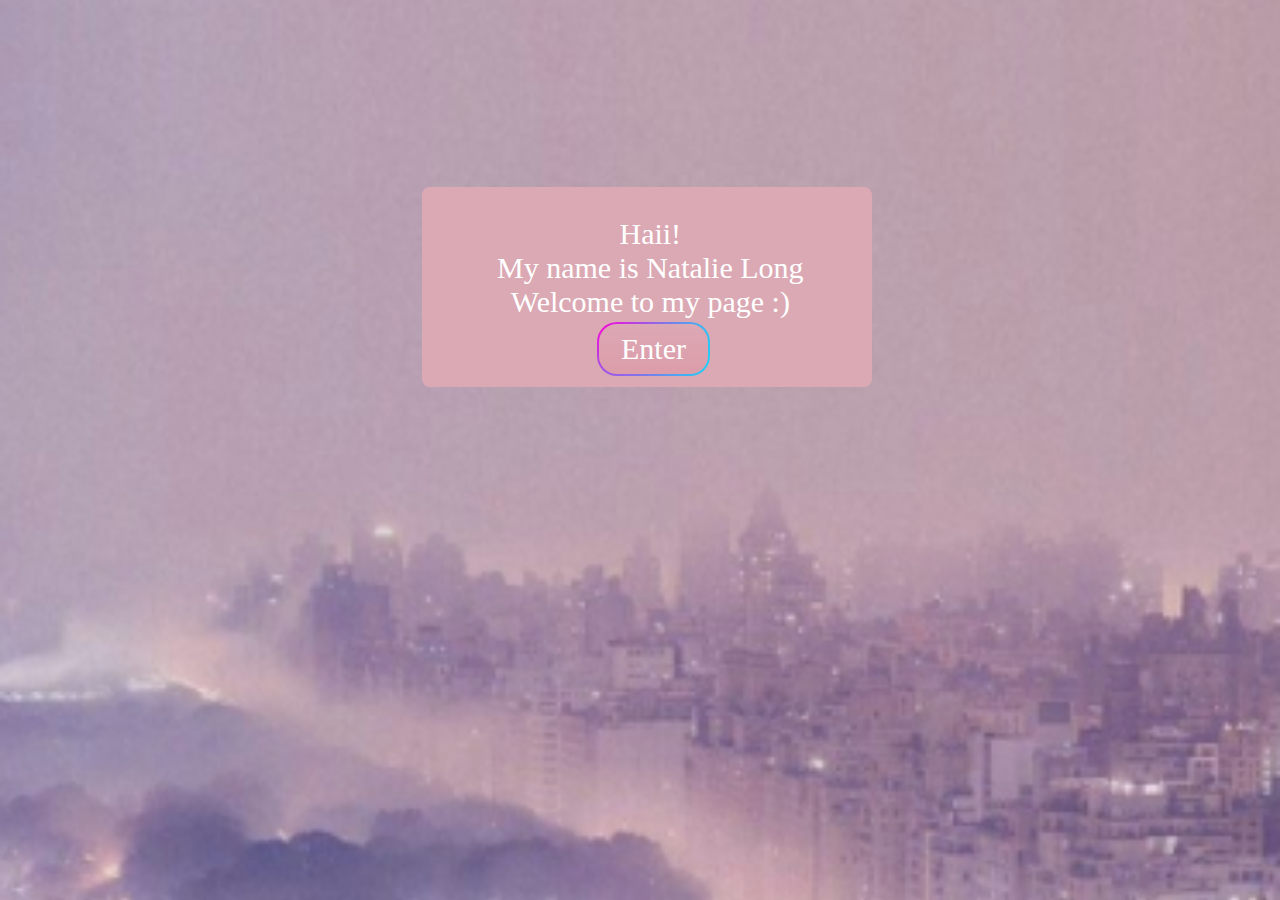
<file: index.html>
<!DOCTYPE html>
<html>
    <head>
        <style>
            @media screen and (min-width: 576px){
            .flex-container{
                flex-direction: column wrap;
            }
        }
        @media (min-width: 992px){
            .flex-container{
                color: purple;
            }
        }
        .Name{
            display: flex;
            justify-content: center;
            text-align: center;
            font-size: 30px;
            position: absolute;
            left: 45px;
            
        }

        .icontainer{
            border: 1px solid #DBA9B4;
            background-color: #DBA9B4;
            padding: 10px;
            width: 450px;
            height: 200px;
            position: absolute;
            top: 175px;
            left:410px;
            color: #fff;
            border: 2px solid transparent;
            border-radius: 20px;
            background-image: linear gradient(#DBA9B4, #DBA9B4)radial-gradient(circle at top left,#fd00da,#19d7f8);
            background-origin: border-box;
            background-clip: content-box,border-box;
        }
        ul{
            list-style: none;
        }
        
        .button{
            position:absolute;
            left: 140px;
            top: 135px;
            text-decoration: none;
            color: #fff;
            border: 2px solid transparent;
            border-radius: 20px;
            background-image: linear-gradient(#DBA9B4,#dd9caa),radial-gradient(circle at top left,#fd00da,#19d7f8);
            background-origin: border-box;
            background-clip: content-box,border-box;
        }
        .button span{
            display :block;
            padding: 8px 22px;
        }
        body{
            background-image: url('images/index.png');
            background-size: cover;
            background-position: top;
            background-attachment: fixed;
            background-repeat: no-repeat;
        }

        </style>

        <body>
            <div class="icontainer">
                <div class="Name">
                    <ul>
                        <li>Haii!</li>
                        <li>My name is Natalie Long</li>
                        <li>Welcome to my page :)</li>
                        
                        <li><a href = "menu.html" class = "button"><span>Enter</span></li></a>
                    </ul>
                </div>

            </div>
        </body>
    </head>
</html>
</file>
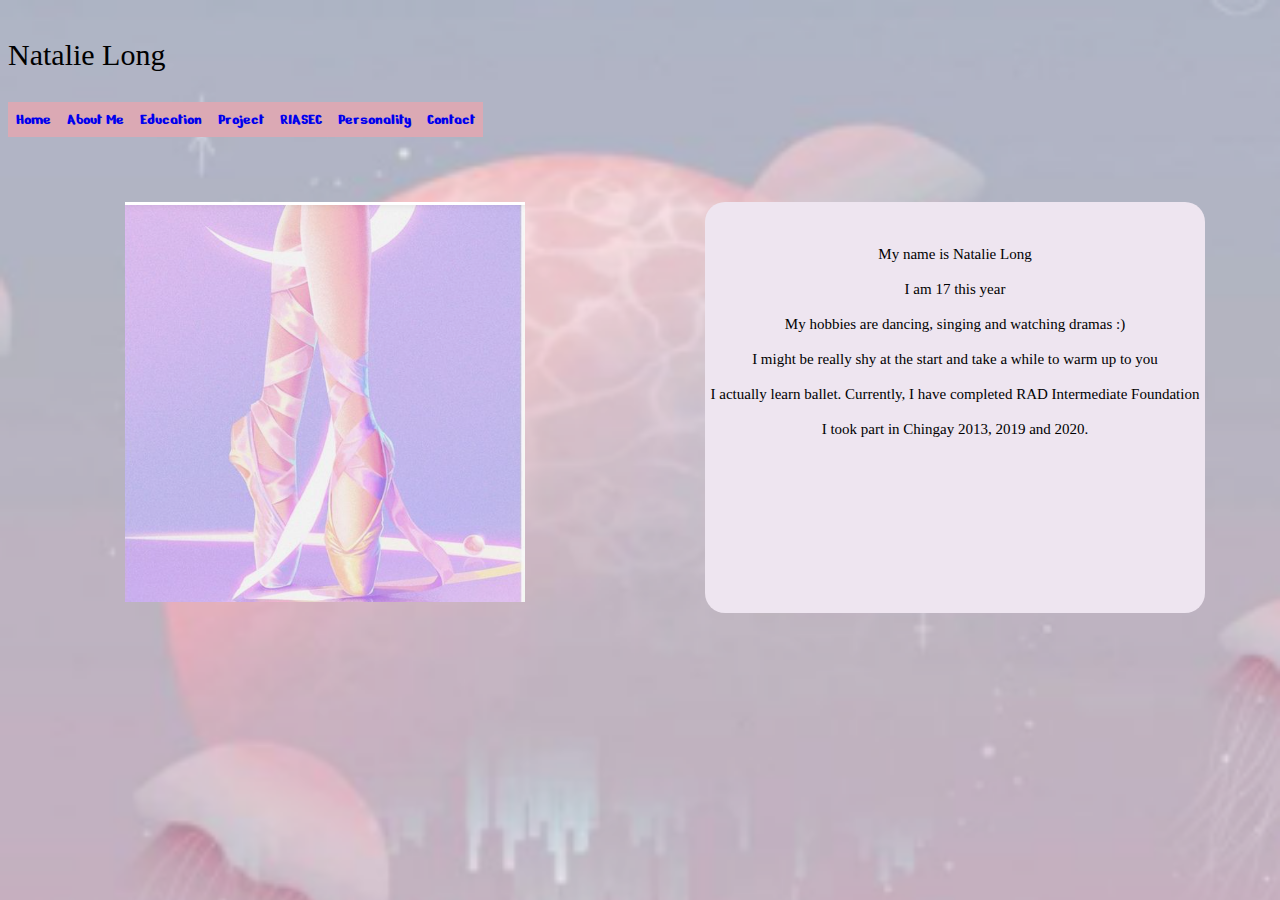
<file: aboutme.html>
<!DOCTYPE html>
<html>
    <head>
    <style>
        .name{
            display:flex;
            justify-content: flex-start;
            font-size: 30px;
        }
        ul {
            list-style-type: none;
            margin: 0;
            padding: 0;
            overflow: hidden;
            text-decoration: none;
        }
        li{
            float: left;
            
        }
        li a {
            display:block;
            padding: 8px;
            background-color: #DBA9B4;
            text-decoration: none;
            font-family: 'Nerko One', cursive;
            
        }
        .flex-item3{
            background-color:rgb(238, 229, 240);
            width: 500px;
            line-height: 35px;
            border-radius: 20px;
            margin: 65px;
            text-align: center;
            font-size: 15px;
            color: black;
            font-family:Indira k;
        }

        .flex-item4{
            width: 500px;
            line-height: 35px;
            margin: 65px;
            text-align: center;
            font-size: 20px;
            font-family:Indira k;

        }
        @media screen and (max-width: 576px) {
            .flex-container{
            display: flex;
            flex-wrap: wrap;
            flex-direction: row-reverse;
            justify-content: center;
            }
        }

        .flex-container{
            display: flex;
            flex-direction: row-reverse;
            justify-content: center;

        }
        body{
            background-image: url('images/background.png');
            background-size: cover;
            background-position: top;
            background-attachment: fixed;
            background-repeat: no-repeat;
        }
        
    </style>
    </head>
    <link rel="preconnect" href="https://fonts.gstatic.com">
    <link href="https://fonts.googleapis.com/css2?family=Nerko+One&display=swap" rel="stylesheet">
    <body>
        <div class="name">
            <p>
            Natalie Long
            </p>
        </div>
        <ul>
            <li><a href = "menu.html">Home</a></li>
            <li><a href = "aboutme.html">About Me</a></li>
            <li><a href = "education.html">Education</a></li>
            <li><a href = "project.html">Project</a></li>
            <li><a href = "riased.html">RIASEC</a></li>
            <li><a href = "personality.html">Personality</a></li>
            <li><a href = "form.html">Contact</a></li>

        </ul>
        <section>
            <ul class="flex-container">
                <li class="flex-item3"> 
                    <br>My name is Natalie Long
                    <br>I am 17 this year
                    <br>My hobbies are dancing, singing and watching dramas :)
                    <br>I might be really shy at the start and take a while to warm up to you
                    <br>I actually learn ballet. Currently, I have completed RAD Intermediate Foundation
                    <br>I took part in Chingay 2013, 2019 and 2020.
                
                </li>
                <li class="flex-item4">
                    <img src= "images/ballet.png" title ="This is not real btw" alt="ballet shoes" width="400" height="400">
                    
                </li>
            </ul>
        </section>        
    </body>
</html>
</file>
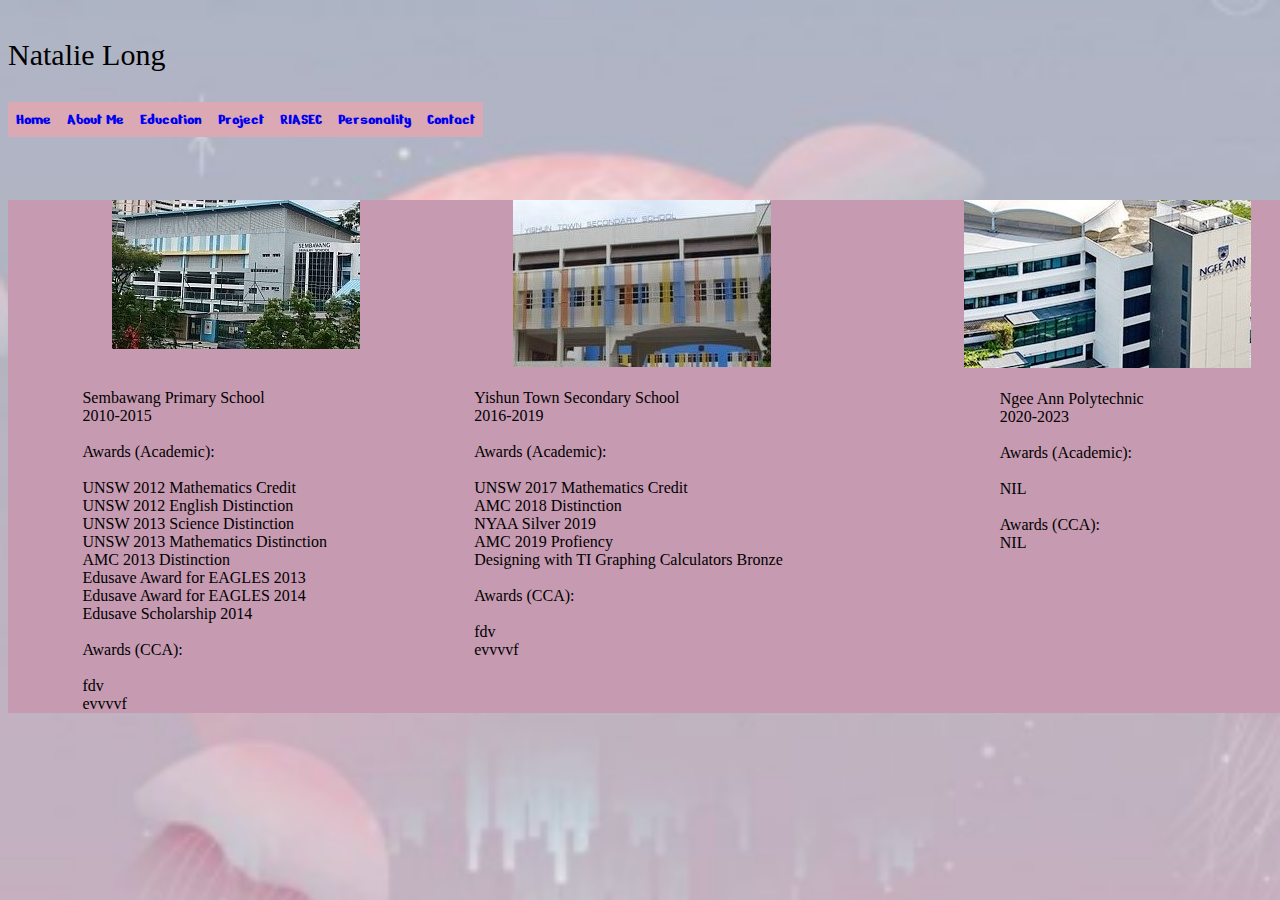
<file: education.html>
<!DOCTYPE html>
<html>
    <head>
        
    <style>
        .name{
            display:flex;
            justify-content: flex-start;
            font-size: 30px;
        }
        ul {
            list-style-type: none;
            margin: 0;
            padding: 0;
            overflow: hidden;
            text-decoration: none;
        }
        li{
            float: left;            
        }
        li a {
            display:block;
            padding: 8px;
            background-color: #DBA9B4;
            text-decoration: none;
            font-family: 'Nerko One', cursive;           
        }
        ul{list-style: none;}
        
        @media screen and (max-width: 576px) {
            .flex-container{
            display: flex;
            flex-wrap: wrap;
            flex-direction: row-reverse;
            justify-content: center;
            }
        }        
        body{
            background-image: url('images/background.png');
            background-size: cover;
            background-position: top;
            background-attachment: fixed;
            background-repeat: no-repeat;
        }
        .econtainer{
            display: flex;
            width: 100%;
            background-color:#C69AB0;
            flex-wrap:wrap;
            justify-content: space-around;
            position: absolute;
            top:200px;
        }
        .img{
            display:block;
            width:75%;
            margin-left:auto;
            margin-right: auto;
        }
        .description{
            display: flex;
            justify-content: center;
        }
    </style>
    </head>
    <link rel="preconnect" href="https://fonts.gstatic.com">
    <link href="https://fonts.googleapis.com/css2?family=Nerko+One&display=swap" rel="stylesheet">
    <body>
        <div class="name">
            <p>
            Natalie Long
            </p>
        </div>
        <ul>
            <li><a href = "menu.html">Home</a></li>
            <li><a href = "aboutme.html">About Me</a></li>
            <li><a href = "education.html">Education</a></li>
            <li><a href = "project.html">Project</a></li>
            <li><a href = "riased.html">RIASEC</a></li>
            <li><a href = "personality.html">Personality</a></li>
            <li><a href = "form.html">Contact</a></li>
        </ul>
        <section class="econtainer">
            <div class="item">
                <div class="img">
                    <img src="images/sbwps.jpeg" title="Sembawang Primary School" alt="Sembawang Primary School">
                </div>
                <div class="description">
                    <p1>
                        <br><br>Sembawang Primary School<br>
                        2010-2015<br><br>
                        Awards (Academic):<br><br>
                        <ul>
                            <li>UNSW 2012 Mathematics Credit</li><br>
                            <li>UNSW 2012 English Distinction</li><br>
                            <li>UNSW 2013 Science Distinction</li><br>
                            <li>UNSW 2013 Mathematics Distinction</li><br>
                            <li>AMC 2013 Distinction</li><br>
                            <li>Edusave Award for EAGLES 2013</li><br>
                            <li>Edusave Award for EAGLES 2014</li><br>
                            <li>Edusave Scholarship 2014</li><br>
                        </ul><br>
                        Awards (CCA):<br><br>
                        <ul>
                            <li>fdv</li><br>
                            <li>evvvvf</li><br>
                        </ul>
                    </p1>
                </div>
            </div>

            <div class="item">
                <div class="img">
                    <img src="images/ytss.jpg" title="Yishun Town Secondary School" alt="Yishun Town Secondary School">
                </div>
                <div class="description">
                    <p1>
                        <br>Yishun Town Secondary School<br>
                        2016-2019<br><br>
                        Awards (Academic):<br><br>
                        <ul>
                            <li>UNSW 2017 Mathematics Credit</li><br>
                            <li>AMC 2018 Distinction</li><br>
                            <li>NYAA Silver 2019</li><br>
                            <li>AMC 2019 Profiency</li><br>
                            <li>Designing with TI Graphing Calculators Bronze</li><br>
                        </ul><br>
                        Awards (CCA):<br><br>
                        <ul>
                            <li>fdv</li><br>
                            <li>evvvvf</li><br>
                        </ul>
                    </p1>
                </div>
            </div>
            <div class="item">
                <div class="img">
                    <img src="images/np.jpg" title="Ngee Ann Polytechnic" alt="Ngee Ann Polytechnic">
                </div>
                <div class="description">
                    <p1>
                        <br>Ngee Ann Polytechnic<br>
                        2020-2023<br><br>
                        Awards (Academic):<br><br>
                        <ul>
                            <li>NIL</li><br>
                        </ul>
                        <br>
                        Awards (CCA):<br>
                        <ul>
                            <li>NIL</li><br>
                        </ul>
                    </p1>
                </div>
            </div>
        </section>

    </body>
</html>
</file>
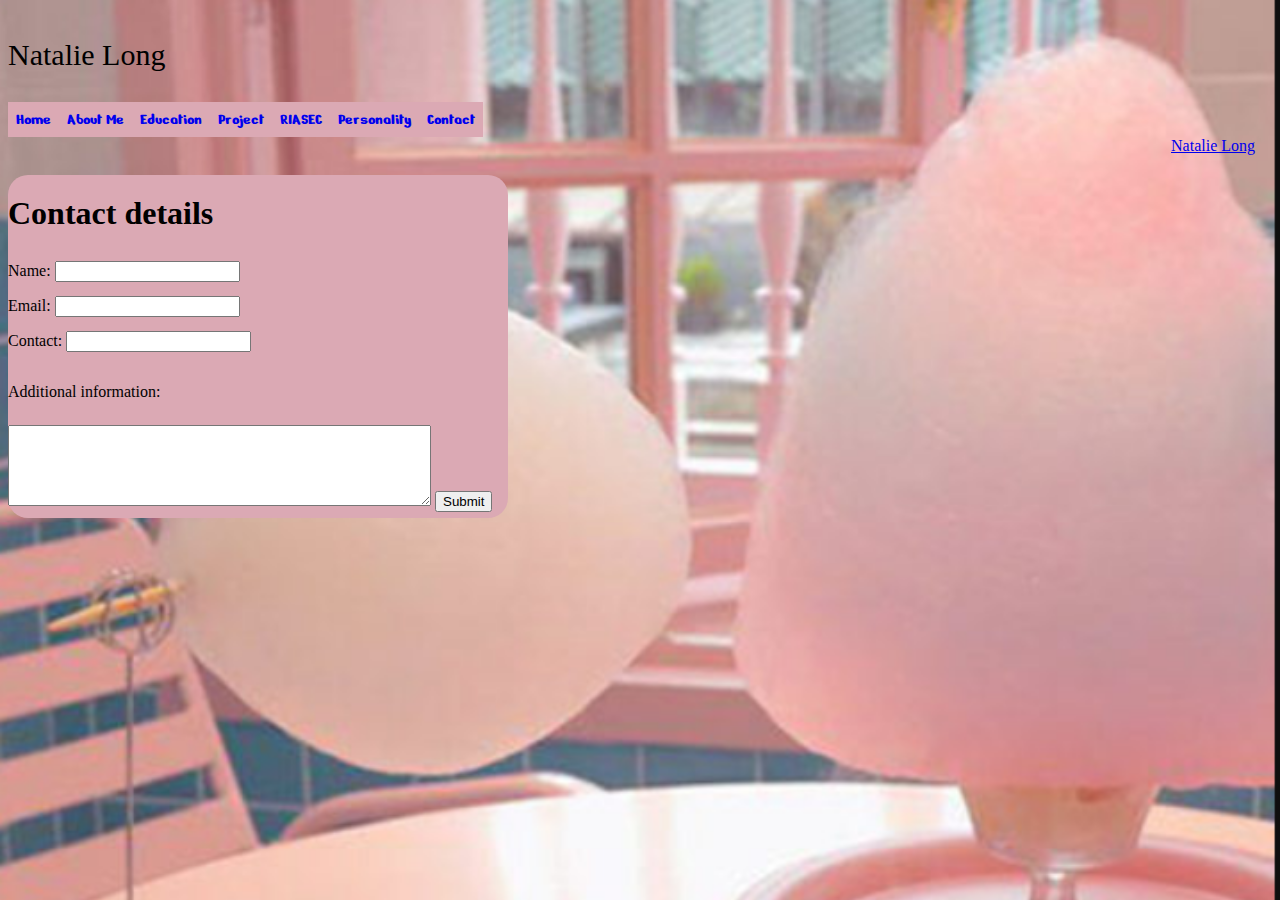
<file: form.html>
<!DOCTYPE html>
<html>
    <head>
        <style>
            body{
            background-image: url('images/contact.png');
            background-size: cover;
            background-position: top;
            background-attachment: fixed;
            background-repeat: no-repeat;
        }
        .name{
            display:flex;
            justify-content: flex-start;
            font-size: 30px;
        }
        ul {
            list-style-type: none;
            margin: 0;
            padding: 0;
            overflow: hidden;
            text-decoration: none;
            
            
        }
        li{
            float: left;
            
        }
        li a {
            display:block;
            padding: 8px;
            background-color: #DBA9B4;
            text-decoration: none;
            font-family: 'Nerko One', cursive;
        }
        ul{list-style: none;}
        
        form{
            display: block;
            background-color:#DBA9B4;
            border-radius: 20px;
            width: 500px;
            line-height: 35px;
            font-family:Indira k;
            position: absolute;
            left: auto;
            top: 175px;
        }
        .LI-profile-badge{
            position: absolute;
            right: 25px;
        }
        </style>
    </head>
    <link rel="preconnect" href="https://fonts.gstatic.com">
    <link href="https://fonts.googleapis.com/css2?family=Nerko+One&display=swap" rel="stylesheet">
    
    <body>
        <div class="name">
            <p>
            Natalie Long
            </p>
        </div>
        <ul>
            <li><a href = "menu.html">Home</a></li>
            <li><a href = "aboutme.html">About Me</a></li>
            <li><a href = "education.html">Education</a></li>
            <li><a href = "project.html">Project</a></li>
            <li><a href = "riased.html">RIASEC</a></li>
            <li><a href = "personality.html">Personality</a></li>
            <li><a href = "form.html">Contact</a></li>
        </ul>
        <form>
            <h1>
                Contact details
            </h1>
            <label>Name:
            <input type="text" name ="Name">
        </label><br>

        <label>Email:
                <input type="text" name="Email">
            </label><br>

        <label>Contact:
            <input type="text" name="Contact No.">
        </label><br>    
        
        <p>Additional information:</p>
        <textarea id="Additional information" rows="5" cols = "50">
        </textarea>
        
        <input type="submit" value="Submit">
        </form>
       <script type="text/javascript" src="https://platform.linkedin.com/badges/js/profile.js" async defer></script>
       <div class="LI-profile-badge"  data-version="v1" data-size="medium" data-locale="en_US" data-type="vertical" data-theme="light" data-vanity="natalie-long-b967391a9"><a class="LI-simple-link" href='https://sg.linkedin.com/in/natalie-long-b967391a9?trk=profile-badge'>Natalie Long</a></div>

    </body>
</html>                
            
        
        
        
    </body>
</html>
</file>
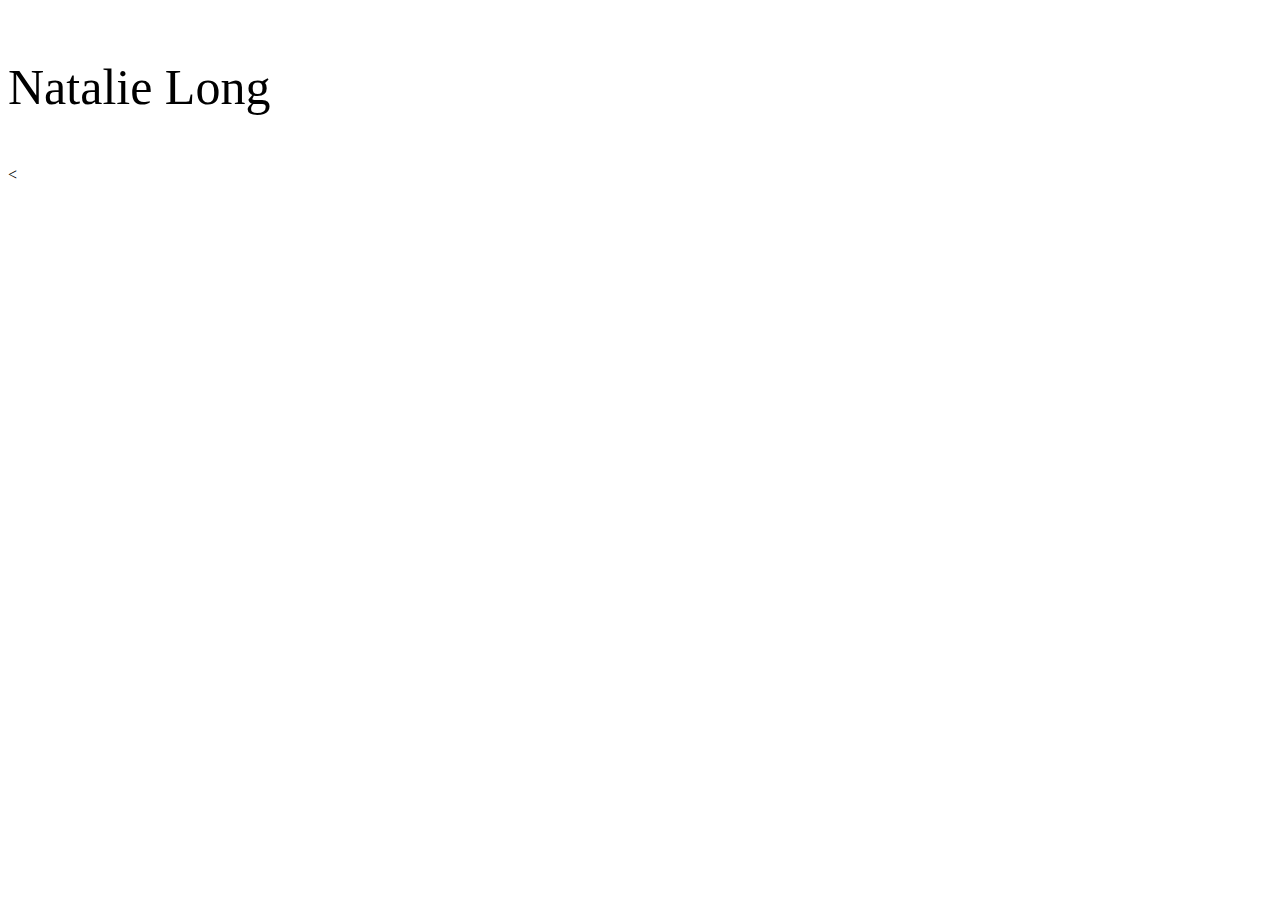
<file: Intro.html>
<!DOCTYPE html>
<html>
    <head>
        <style>
            @media screen and (min-width: 576px){
            .flex-container{
                flex-direction: column wrap;
            }
        }
        @media (min-width: 992px){
            .flex-container{
                color: purple;
            }
        }
        .Name{
            display: flex;
            justify-content: flex-start;
            font-size: 50px;
        }
        </style>
        <body>
            <div class="Name">
                <p>
                Natalie Long
                </p>
            </div>
            <div>
                <
            </div>
            
            
        </body>
    </head>
</html>
</file>
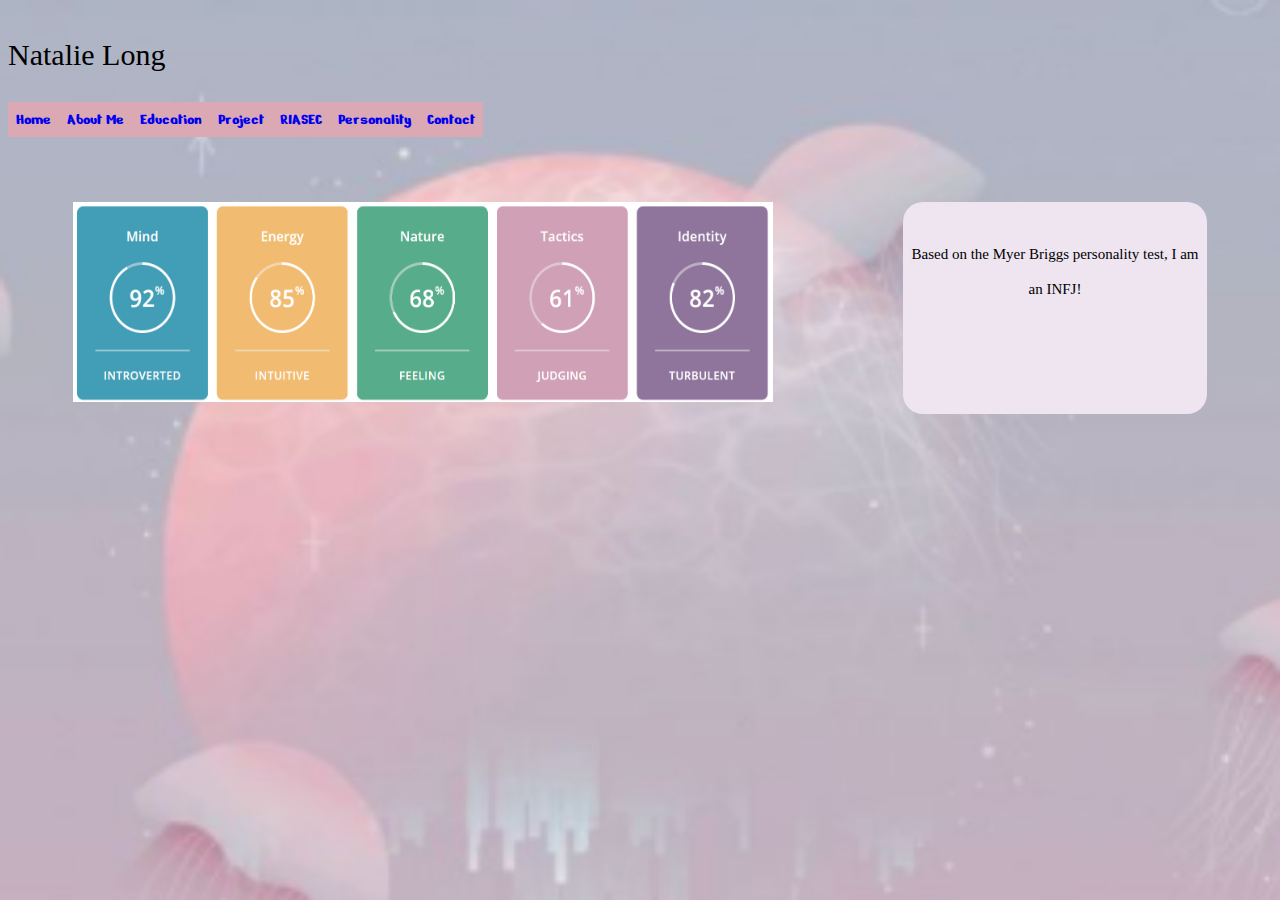
<file: personality.html>
<!DOCTYPE html>
<html>
    <head>
    <style>
        .name{
            display:flex;
            justify-content: flex-start;
            font-size: 30px;
        }
        ul {
            list-style-type: none;
            margin: 0;
            padding: 0;
            overflow: hidden;
            text-decoration: none;
        }
        li{
            float: left;
            
        }
        li a {
            display:block;
            padding: 8px;
            background-color: #DBA9B4;
            text-decoration: none;
            font-family: 'Nerko One', cursive;
        }
        ul{list-style: none;}

        .description{
            background-color:rgb(238, 229, 240);
            width: 650px;
            line-height: 35px;
            border-radius: 20px;
            margin: 65px;
            text-align: center;
            font-size: 15px;
            color: black;
            font-family:Indira k;
        }

        .img{
            line-height: 35px;
            margin: 65px;

        }
        @media screen and (max-width: 576px) {
            .pecontainer{
            display: flex;
            flex-wrap: wrap;
            flex-direction: row-reverse;
            justify-content: center;
            }
        }

        .pecontainer{
            display: flex;
            flex-direction: row-reverse;
            justify-content: center;

        }
        body{
            background-image: url('images/background.png');
            background-size: cover;
            background-position: top;
            background-attachment: fixed;
            background-repeat: no-repeat;
        }

    </style>
    </head>
    <link rel="preconnect" href="https://fonts.gstatic.com">
    <link href="https://fonts.googleapis.com/css2?family=Nerko+One&display=swap" rel="stylesheet">
    <body>
        <div class="name">
            <p>
            Natalie Long
            </p>
        </div>
        <ul>
            <li><a href = "menu.html">Home</a></li>
            <li><a href = "aboutme.html">About Me</a></li>
            <li><a href = "education.html">Education</a></li>
            <li><a href = "project.html">Project</a></li>
            <li><a href = "riased.html">RIASEC</a></li>
            <li><a href = "personality.html">Personality</a></li>
            <li><a href = "form.html">Contact</a></li>
        </ul>
        <section>
            <ul class="pecontainer">
                <li class="description"> 
                    <br>Based on the Myer Briggs personality test, I am an INFJ!
                    <br>
                
                </li>
                <li class="img">
                    <img src= "images/personality.png" title ="INFJ" alt="Myer Briggs Personality" width="700" height="200">
                    
                </li>
            </ul>
        </section>

    </body>
</html>
</file>
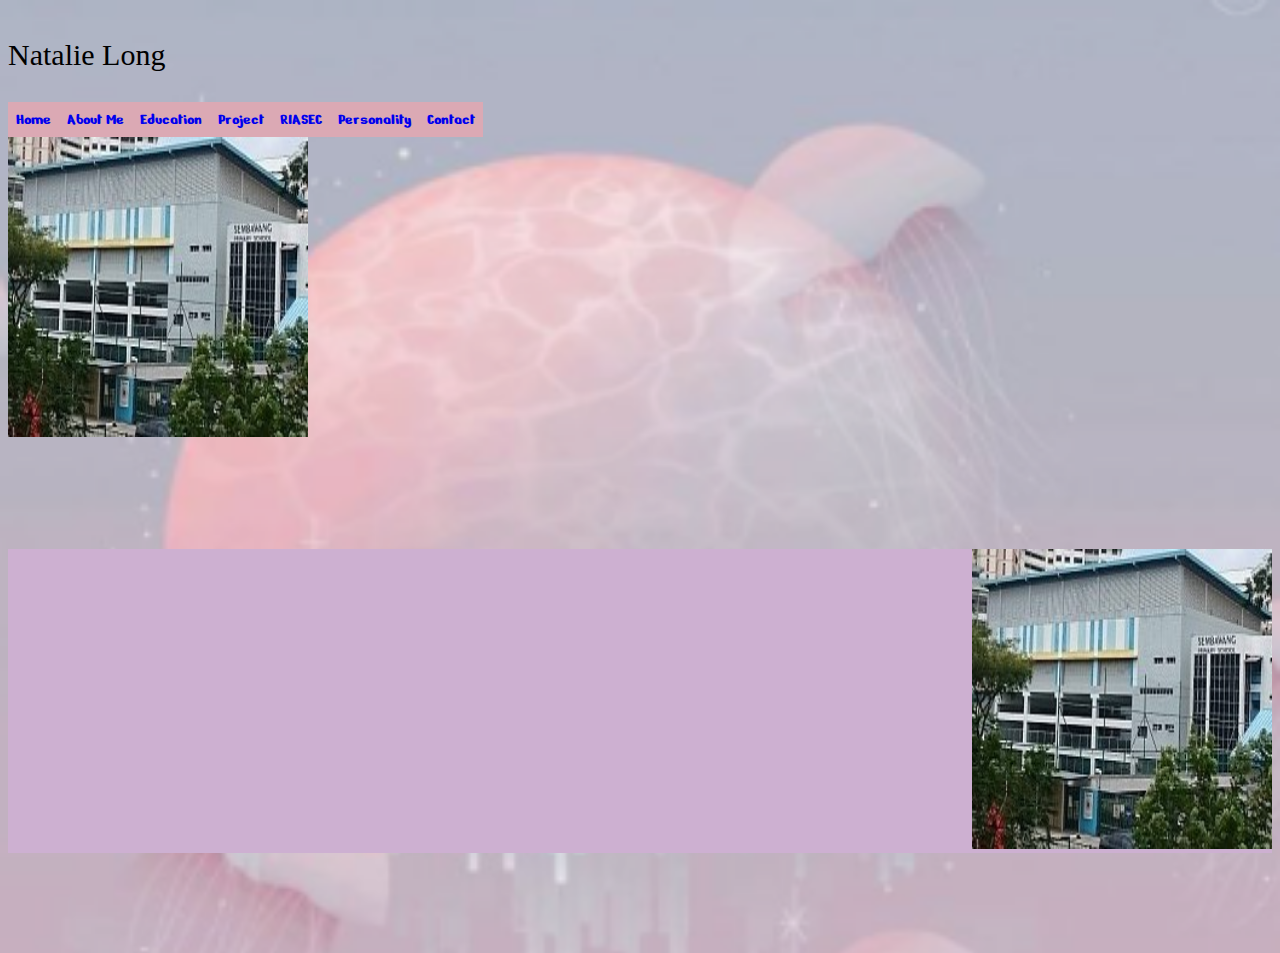
<file: project.html>
<!DOCTYPE html>
<html>
    <head>
    <style>
        .name{
            display:flex;
            justify-content: flex-start;
            font-size: 30px;
        }
        ul {
            list-style-type: none;
            margin: 0;
            padding: 0;
            overflow: hidden;
            text-decoration: none;
        }
        li{
            float: left;
            
        }
        li a {
            display:block;
            padding: 8px;
            background-color: #DBA9B4;
            text-decoration: none;
            font-family: 'Nerko One', cursive;
        }
        ul{list-style: none;}
        .project{
            display:flex;
            justify-content: space-between;
            background-color: #DBA9B4;
        }
        .project2{
            display:flex;
            flex-direction: row-reverse;
            justify-content: space-between;
            background-color: #CDB0D1;
        }
        .split1{
            width:auto;
            position: relative;
            top:100px;
            text-align: center;
            font-size: 2vw;
            color:#CDB0D1;
            font-family:'Courier New', Courier, monospace;
        }
        .split2{
            width:auto;
            position: relative;
            top:100px;
            left:150px;
            text-align: center;
            font-size: 2vw;
            color:#CDB0D1;
            font-family:'Courier New', Courier, monospace;
        }
        @media screen and(max-width:576px){
            .project{
                flex-direction:column;
            }
            .project2{
                flex-direction: column;
            }
            .img{
                width: 100%
            }
            
        }
        body{
            background-image: url('images/background.png');
            background-size: cover;
            background-position: top;
            background-attachment: fixed;
            background-repeat: no-repeat;
        }

    </style>
    </head>
    <link rel="preconnect" href="https://fonts.gstatic.com">
    <link href="https://fonts.googleapis.com/css2?family=Nerko+One&display=swap" rel="stylesheet">
    <body>
        <div class="name">
            <p>
            Natalie Long
            </p>
        </div>
        <ul>
            <li><a href = "menu.html">Home</a></li>
            <li><a href = "aboutme.html">About Me</a></li>
            <li><a href = "education.html">Education</a></li>
            <li><a href = "project.html">Project</a></li>
            <li><a href = "riased.html">RIASEC</a></li>
            <li><a href = "personality.html">Personality</a></li>
            <li><a href = "form.html">Contact</a></li>
        </ul>
        <section class="project1">
            <div class="split">
                <img src="images/sbwps.jpeg" alt="project1" width="300" height="300">
            </div>
            <div class="split1">
                <h2>
                    Project 1
                </h2>
            </div>
        </section>

        <section class="project2">
            <div class="split">
                <img src="images/sbwps.jpeg" alt="project2" width="300" height="300">
            </div>
            <div class="split2">
                <h2>
                    Project 2
                </h2>
            </div>
        </section>

    </body>
</html>
</file>
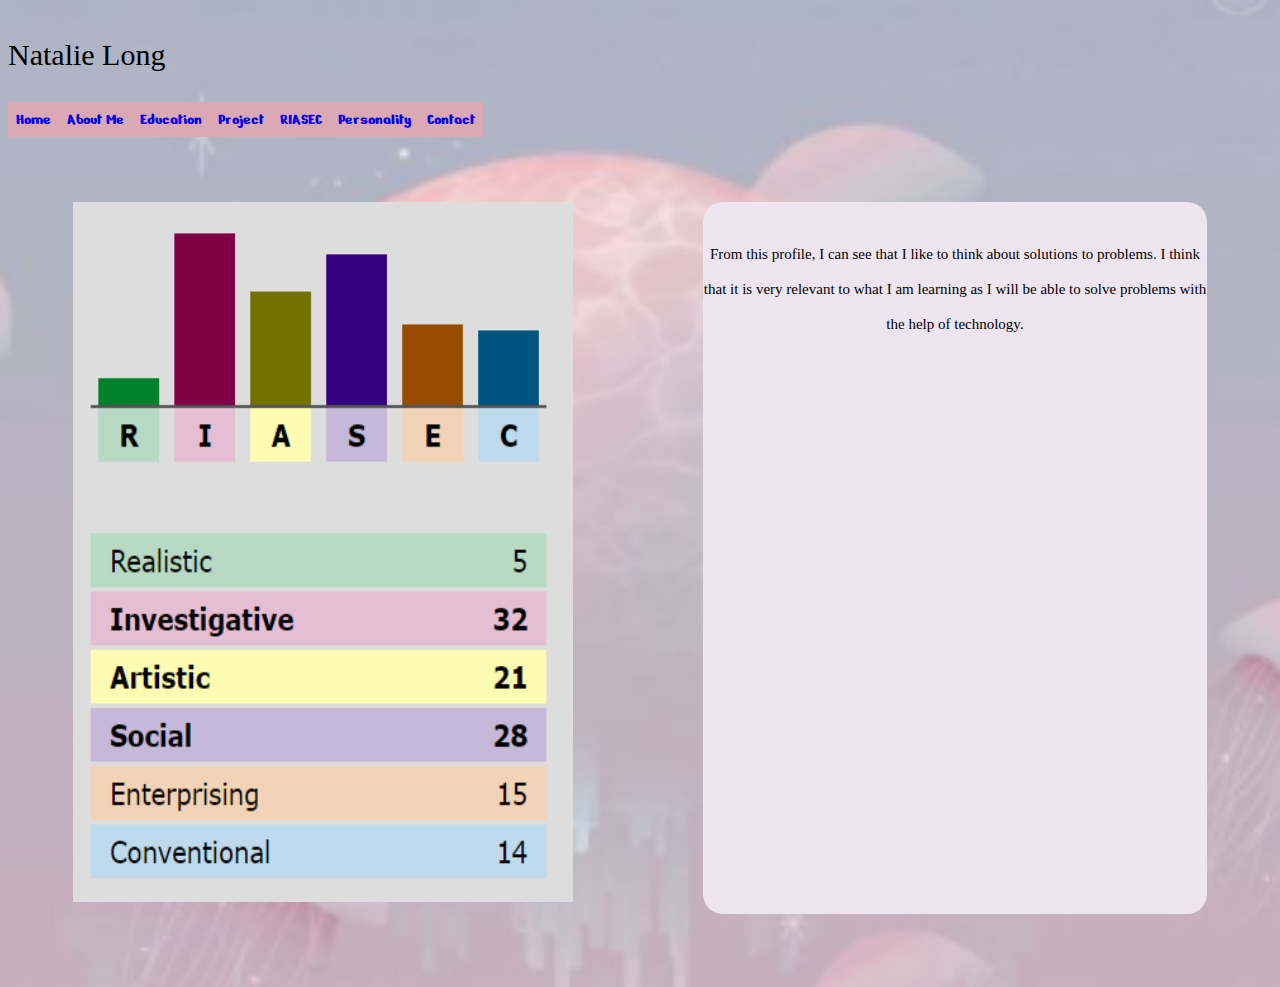
<file: riased.html>
<!DOCTYPE html>
<html>
    <head>
    <style>
        .name{
            display:flex;
            justify-content: flex-start;
            font-size: 30px;
        }
        ul {
            list-style-type: none;
            margin: 0;
            padding: 0;
            overflow: hidden;
            text-decoration: none;
        }
        li{
            float: left;
            
        }
        li a {
            display:block;
            padding: 8px;
            background-color: #DBA9B4;
            text-decoration: none;
            font-family: 'Nerko One', cursive;
        }
        ul{list-style: none;}
        .description{
            background-color:rgb(238, 229, 240);
            width: 650px;
            line-height: 35px;
            border-radius: 20px;
            margin: 65px;
            text-align: center;
            font-size: 15px;
            color: black;
            font-family:Indira k;
        }

        .img{
            line-height: 35px;
            margin: 65px;

        }
        @media screen and (max-width: 576px) {
            .pecontainer{
            display: flex;
            flex-wrap: wrap;
            flex-direction: row-reverse;
            justify-content: center;
            }
        }

        .pcontainer{
            display: flex;
            flex-direction: row-reverse;
            justify-content: center;

        }
        body{
            background-image: url('images/background.png');
            background-size: cover;
            background-position: top;
            background-attachment: fixed;
            background-repeat: no-repeat;
        }

    </style>
    </head>
    <link rel="preconnect" href="https://fonts.gstatic.com">
    <link href="https://fonts.googleapis.com/css2?family=Nerko+One&display=swap" rel="stylesheet">
    <body>
        <div class="name">
            <p>
            Natalie Long
            </p>
        </div>
        <ul>
            <li><a href = "menu.html">Home</a></li>
            <li><a href = "aboutme.html">About Me</a></li>
            <li><a href = "education.html">Education</a></li>
            <li><a href = "project.html">Project</a></li>
            <li><a href = "riased.html">RIASEC</a></li>
            <li><a href = "personality.html">Personality</a></li>
            <li><a href = "form.html">Contact</a></li>
        </ul>
        <section>
            <ul class="pcontainer">
                <li class="description"> 
                    <br>From this profile, I can see that I like to think about solutions to problems. I think that it is very relevant to what I am learning as I will be able to solve problems with the help of technology.
                    <br>
                
                </li>
                <li class="img">
                    <img src= "images/riasec.png" title ="INFJ" alt="ms" width="500" height="700">
                    
                </li>
            </ul>
        </section>
        

    </body>
</html>
</file>
